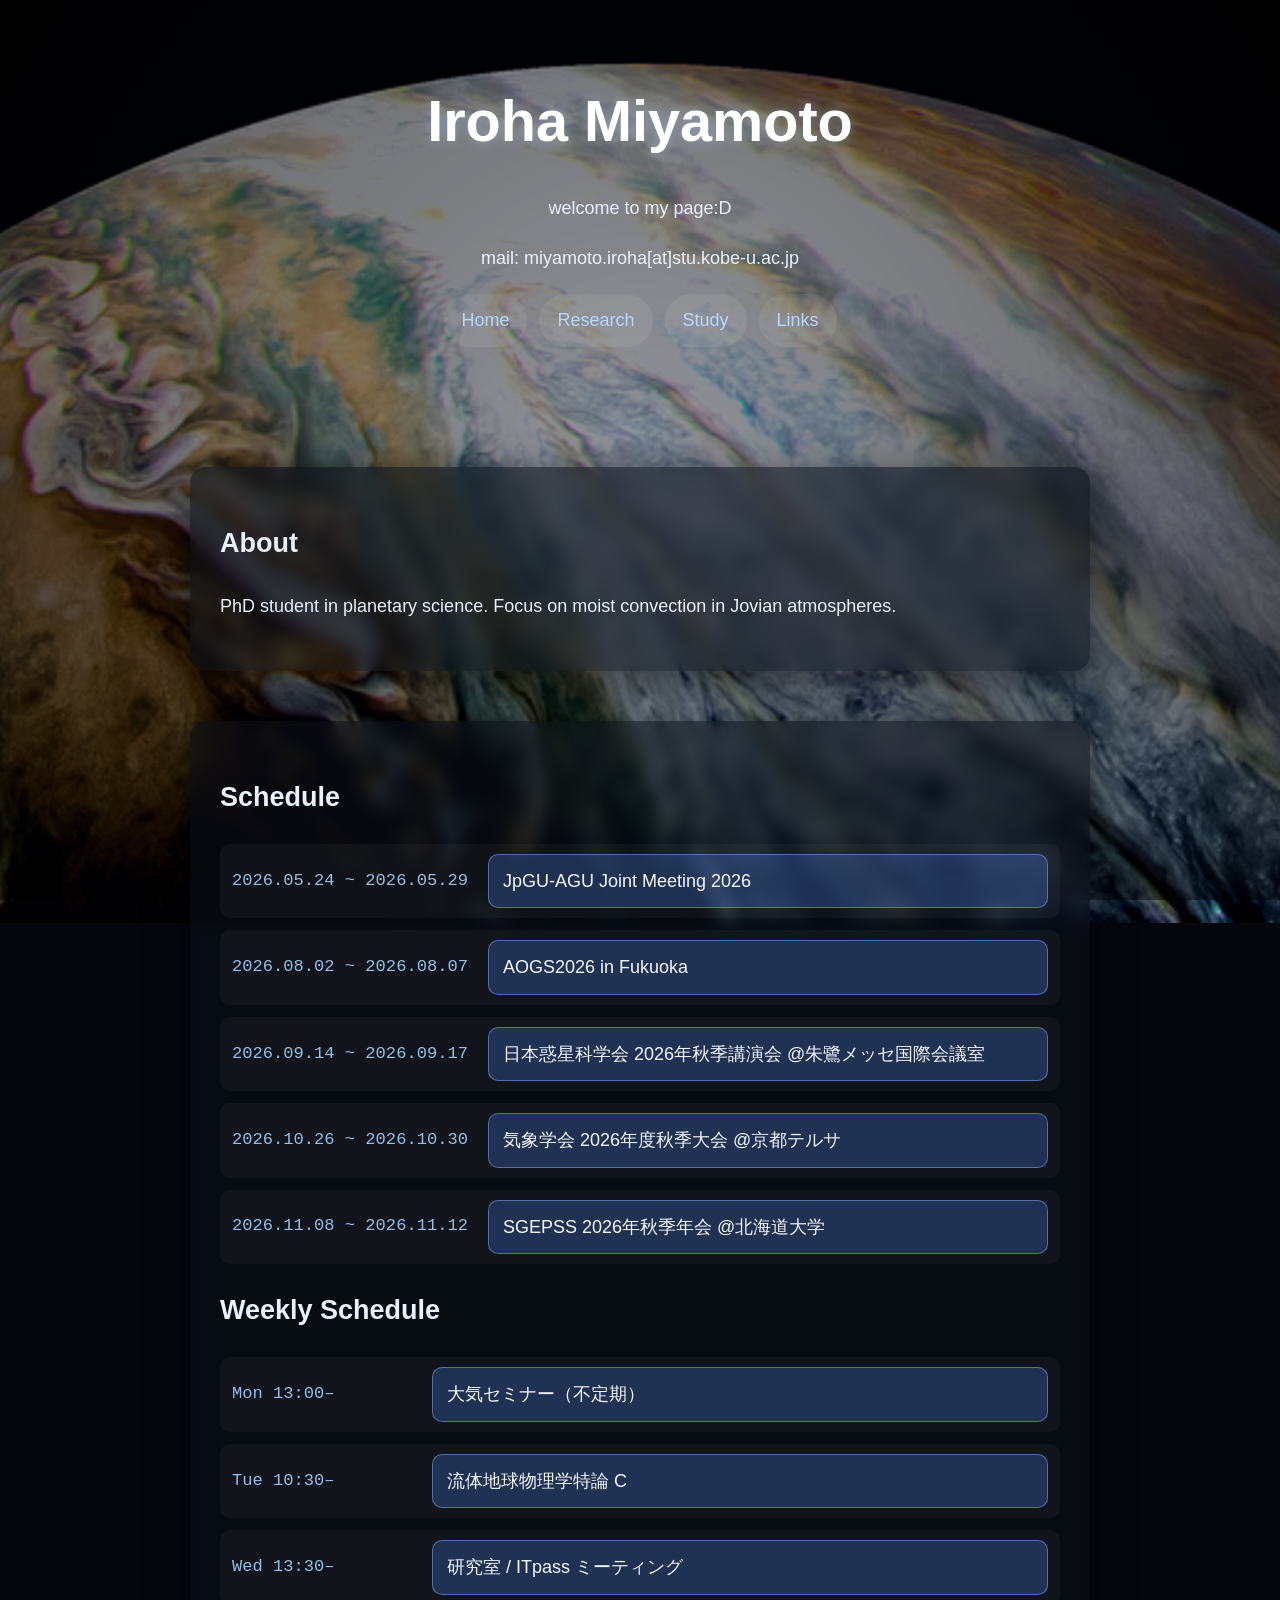
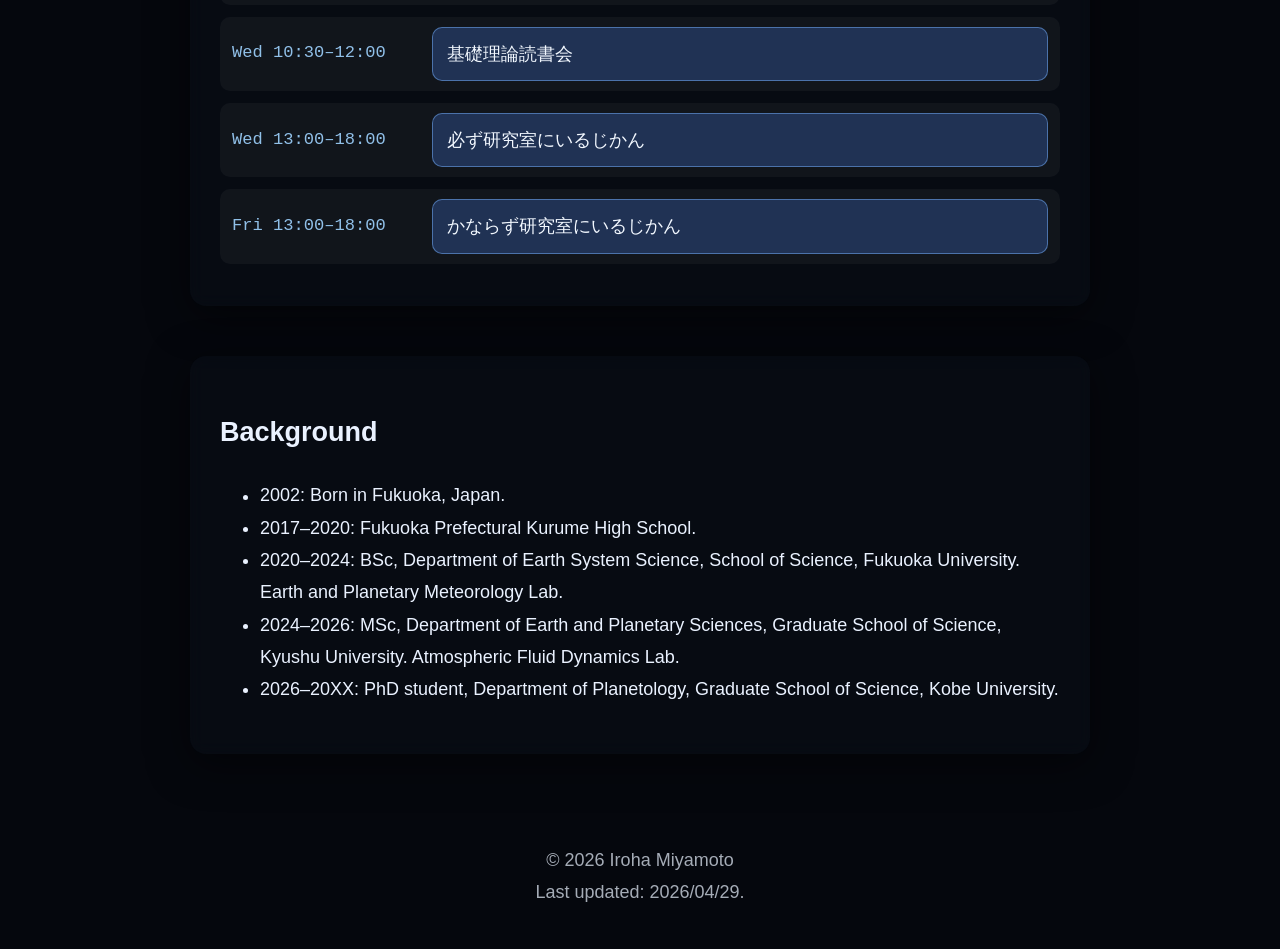
<file: index.html>
<!DOCTYPE html>
<html lang="en">
<head>
<meta charset="UTF-8">
<title>Iroha Miyamoto</title>
<link rel="stylesheet" href="style.css">
</head>

<body>

<header> 
  <h1>Iroha Miyamoto</h1>
  <p>welcome to my page:D</p>
  <p>mail: miyamoto.iroha[at]stu.kobe-u.ac.jp</p>

  <nav>
    <a href="index.html">Home</a>
    <a href="research.html">Research</a>
    <a href="study.html">Study</a>
    <a href="links.html">Links</a>
  </nav>
</header>

<section id="about">
  <h2>About</h2>
  <p>
    PhD student in planetary science.  
    Focus on moist convection in Jovian atmospheres.
  </p>
</section>

<section id="schedule">
  <h2>Schedule</h2>

  <ul class="schedule-list">

    <li>
      <span class="date">2026.05.24 ~ 2026.05.29</span>
      <a href="https://www.jpgu.org/meeting_j2026/" target="_blank" class="event">
        JpGU-AGU Joint Meeting 2026
      </a>
    </li>

    <li>
      <span class="date">2026.08.02 ~ 2026.08.07</span>
      <a href="https://www.asiaoceania.org/AOGS2026/Home" target="_blank" class="event">
        AOGS2026 in Fukuoka
      </a>
    </li>

    <li>
      <span class="date">2026.09.14 ~ 2026.09.17</span>
      <a href="https://www.wakusei.jp/meetings/fallmeeting/" target="_blank" class="event">
        日本惑星科学会 2026年秋季講演会 @朱鷺メッセ国際会議室
      </a>
    </li>

    <li>
      <span class="date">2026.10.26 ~ 2026.10.30</span>
      <a href="https://www.metsoc.jp/meetings/2026a" target="_blank" class="event">
        気象学会 2026年度秋季大会 @京都テルサ
      </a>
    </li>

    <li>
      <span class="date">2026.11.08 ~ 2026.11.12</span>
      <a href="https://www.sgepss.org/meeting/index.html" target="_blank" class="event">
        SGEPSS 2026年秋季年会 @北海道大学
      </a>
    </li>

  </ul>

  <h2>Weekly Schedule</h2>

  <ul class="schedule-list">

    <li>
      <span class="date">Mon 13:00–</span>
      <a href="https://www.lab.kobe-u.ac.jp/sci-epalab/ja/site/epa_seminar/" target="_blank" class="event">
        大気セミナー（不定期）
      </a>
    </li>

    <li>
      <span class="date">Tue 10:30–</span>
      <span class="event">流体地球物理学特論 C</span>
    </li>

    <li>
      <span class="date">Wed 13:30–</span>
      <a href="https://teams.cloud.microsoft/" target="_blank" class="event">
        研究室 / ITpass ミーティング
      </a>
    </li>

    <li>
      <span class="date">Wed 10:30–12:00</span>
      <span class="event">基礎理論読書会</span>
    </li>

    <li>
      <span class="date">Wed 13:00–18:00</span>
      <span class="event">必ず研究室にいるじかん</span>
    </li>

    <li>
      <span class="date">Fri 13:00–18:00</span>
      <span class="event">かならず研究室にいるじかん</span>
    </li>

  </ul>
</section>

<section id="Background">
  <h2>Background</h2>
  <ul>
    <li>2002: Born in Fukuoka, Japan.</li>
    <li>2017–2020: Fukuoka Prefectural Kurume High School.</li>
    <li>2020–2024: BSc, Department of Earth System Science, School of Science, Fukuoka University. Earth and Planetary Meteorology Lab.</li>
    <li>2024–2026: MSc, Department of Earth and Planetary Sciences, Graduate School of Science, Kyushu University. Atmospheric Fluid Dynamics Lab.</li>
    <li>2026–20XX: PhD student, Department of Planetology, Graduate School of Science, Kobe University.</li>
  </ul>
</section>

<footer>
  © 2026 Iroha Miyamoto<br>
  Last updated: 2026/04/29.
</footer>

<script>
document.querySelectorAll(".event").forEach(btn => {
  btn.addEventListener("click", function() {
    document.querySelectorAll(".event").forEach(b => b.classList.remove("active"));
    this.classList.add("active");
  });
});
</script>

</body>
</html>
</file>
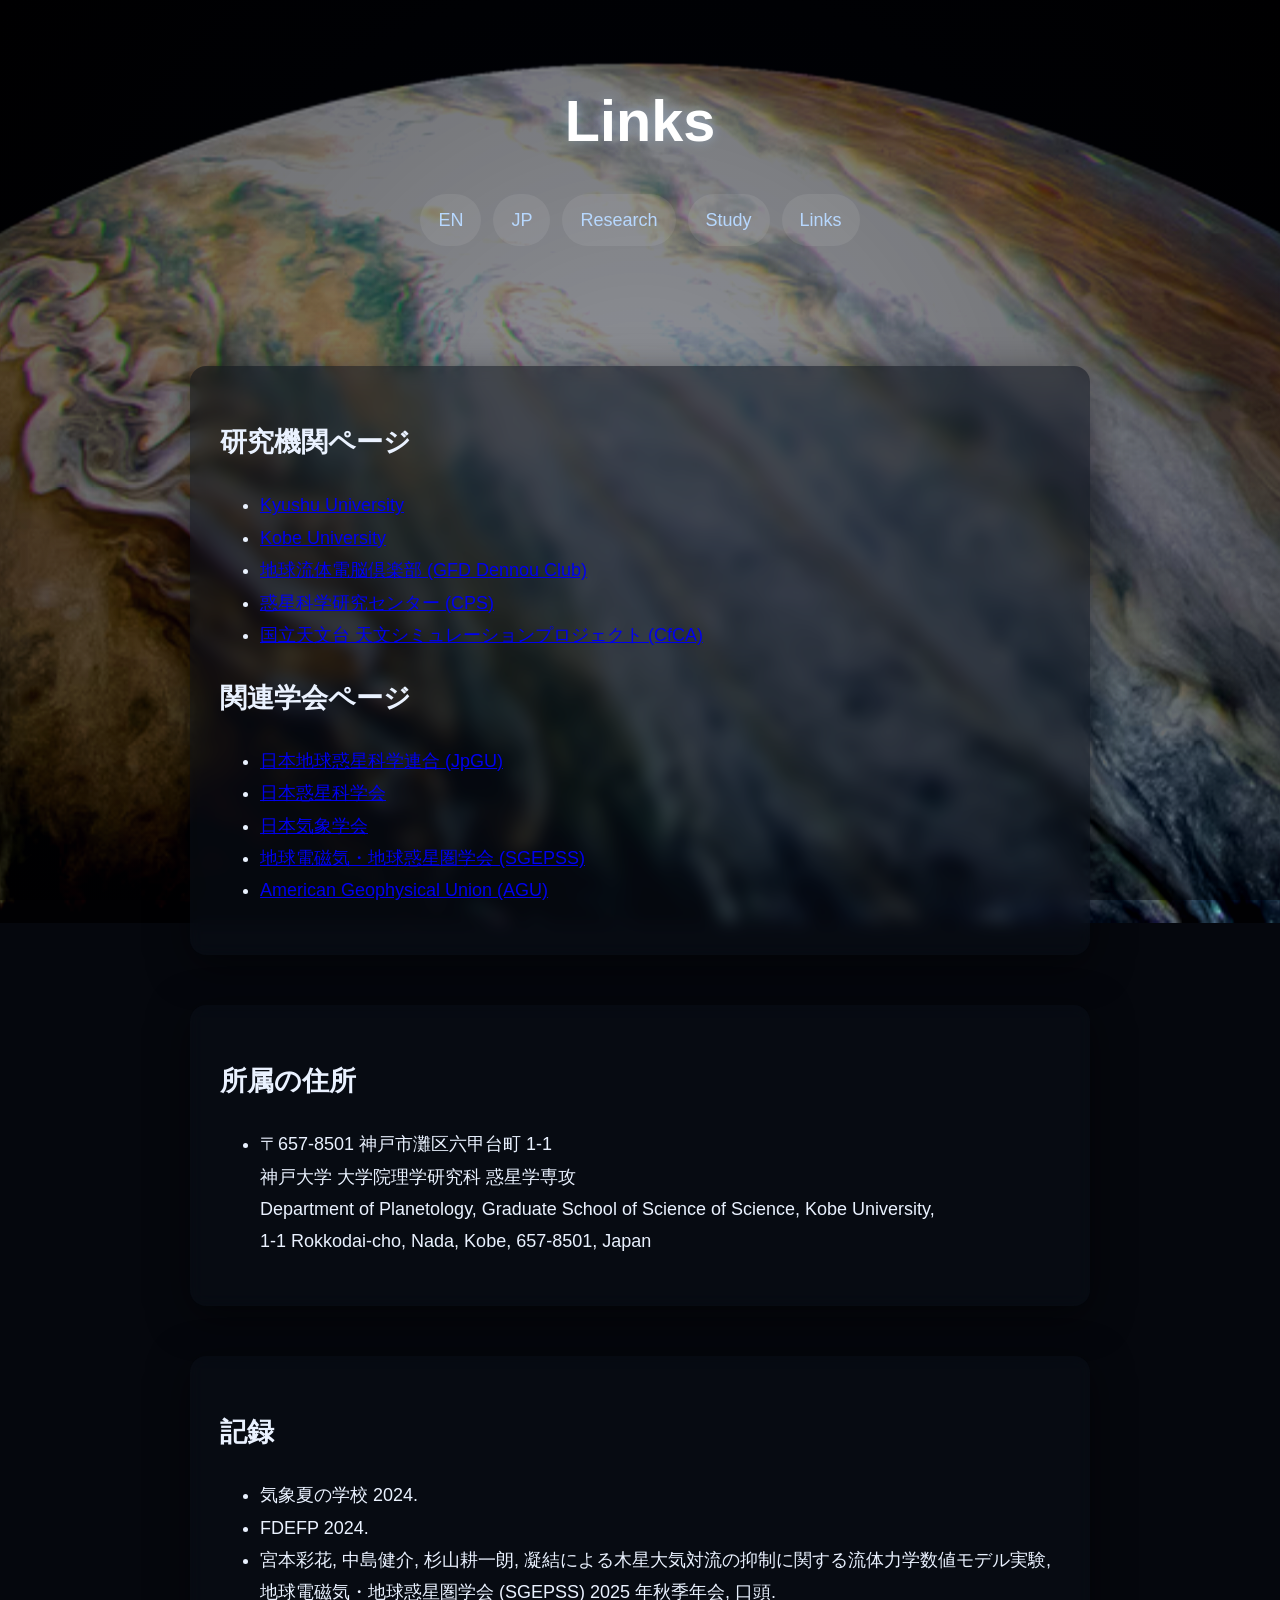
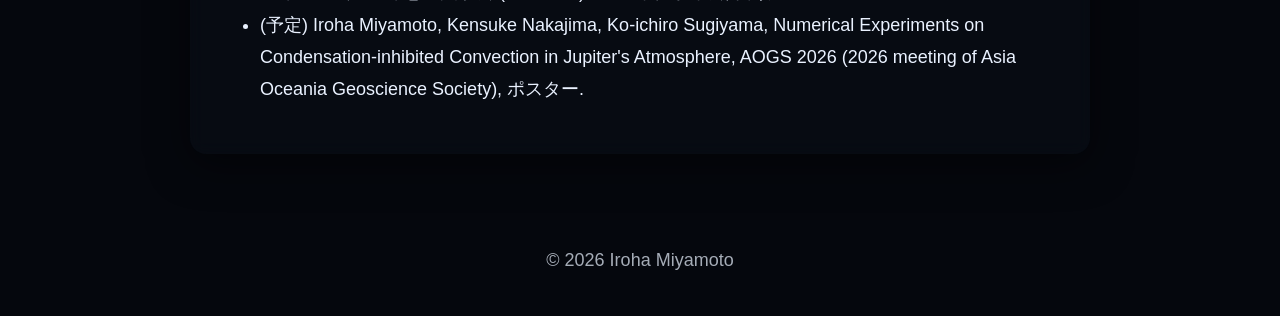
<file: links.html>
<!DOCTYPE html>
<html>
<head>
<meta charset="UTF-8">
<title>Links</title>
<link rel="stylesheet" href="style.css">
</head>

<body>

<header>
<h1>Links</h1>
<nav>
    <a href="index.html">EN</a>
    <a href="jp.html">JP</a>
    <a href="research.html">Research</a>
    <a href="study.html">Study</a>
    <a href="links.html">Links</a>
  </nav>
</header>

<section>

<h2>研究機関ページ</h2>
<ul>
<li><a href="http://fx.geo.kyushu-u.ac.jp/">Kyushu University</a></li>
<li><a href="https://www.lab.kobe-u.ac.jp/sci-epalab/ja/site/">Kobe University</a></li>
<li><a href="https://www.gfd-dennou.org/">地球流体電脳倶楽部 (GFD Dennou Club)</a></li>
<li><a href="https://www.cps-jp.org/~mosir/pub/">惑星科学研究センター (CPS)</a></li>
<li><a href="https://www.cfca.nao.ac.jp/">国立天文台 天文シミュレーションプロジェクト (CfCA)</a></li>
</ul>

<h2>関連学会ページ</h2>
<ul>
<li><a href="https://www.jpgu.org/">日本地球惑星科学連合 (JpGU) </a></li>
<li><a href="https://www.wakusei.jp/">日本惑星科学会</a></li>
<li><a href="https://www.metsoc.jp/">日本気象学会</a></li>
<li><a href="https://www.sgepss.org/">地球電磁気・地球惑星圏学会 (SGEPSS)</a></li>
<li><a href="https://www.agu.org/">American Geophysical Union (AGU)</a></li>
</ul>
</section>

<section>
<h2>所属の住所</h2>
<ul>
<li>
〒657-8501 神戸市灘区六甲台町 1-1<br>
神戸大学 大学院理学研究科 惑星学専攻<br>
Department of Planetology, Graduate School of Science of Science, Kobe University, <br>
1-1 Rokkodai-cho, Nada, Kobe, 657-8501, Japan</li> 
</ul>
</section>

<section>
<h2>記録</h2>
<ul>
<li>気象夏の学校 2024.</li>
<li>FDEFP 2024.</li>
<li>宮本彩花, 中島健介, 杉山耕一朗, 凝結による木星大気対流の抑制に関する流体力学数値モデル実験, 地球電磁気・地球惑星圏学会 (SGEPSS) 2025 年秋季年会, 口頭. </li>
<li>(予定) Iroha Miyamoto, Kensuke Nakajima, Ko-ichiro Sugiyama, Numerical Experiments on Condensation-inhibited Convection in Jupiter's Atmosphere, AOGS 2026 (2026 meeting of Asia Oceania Geoscience Society), ポスター.</li>
</ul>
</section>

<footer>
© 2026 Iroha Miyamoto
</footer>

</body>
</html>
</file>
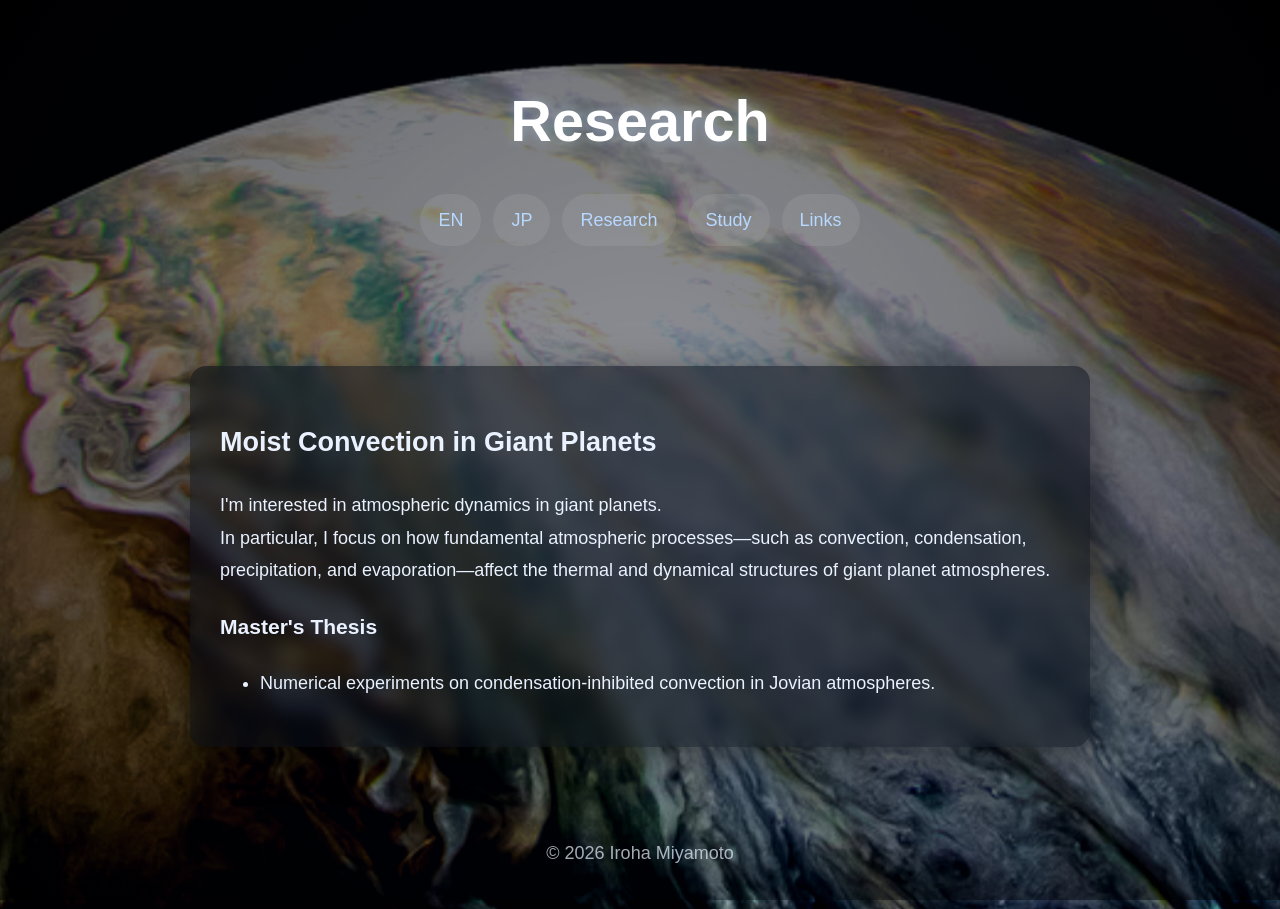
<file: research.html>
<!DOCTYPE html>
<html>
<head>
<meta charset="UTF-8">
<title>Research</title>
<link rel="stylesheet" href="style.css">
</head>

<body>

<header>
<h1>Research</h1>
    <nav>
    <a href="index.html">EN</a>
    <a href="jp.html">JP</a>
    <a href="research.html">Research</a>
    <a href="study.html">Study</a>
    <a href="links.html">Links</a>
    </nav>
</header>

<section>
<h2>Moist Convection in Giant Planets</h2>
<p>
    I'm interested in atmospheric dynamics in giant planets. <br>
    In particular, I focus on how fundamental atmospheric processes—such as convection, 
    condensation, precipitation, and evaporation—affect the thermal and dynamical structures 
    of giant planet atmospheres.
</p>

<h3>Master's Thesis</h3>
  <ul>
    <li>
      Numerical experiments on condensation-inhibited convection in Jovian atmospheres.
    </li>
  </ul>
</section>    

<footer>
© 2026 Iroha Miyamoto
</footer>

</body>
</html>
</file>
<file: style.css>
* {
  box-sizing: border-box;
}

body {
  margin: 0;
  font-family: "Arial", sans-serif;
  font-size: 18px;
  line-height: 1.8;
  color: #eaf2ff;

  background: #05070d;
  overflow-x: hidden;
}

/* 🪐 木星背景 */
body::before {
  content: "";
  position: fixed;
  inset: 0;
  z-index: -3;

  background-image: url("./jup.jpg");
  background-size: cover;
  background-position: center;

  filter: brightness(1.15) contrast(1.2) saturate(1.3);
  opacity: 0.75;

  transform: scale(1.05);
  animation: jupiterFloat 140s ease-in-out infinite;
}

@keyframes jupiterFloat {
  0%   { transform: scale(1.05) translate(0,0); }
  50%  { transform: scale(1.1) translate(-25px, 15px); }
  100% { transform: scale(1.05) translate(0,0); }
}

/* 🌫️ 暗幕 */
body::after {
  content: "";
  position: fixed;
  inset: 0;
  z-index: -2;

  background: radial-gradient(circle at center,
    rgba(0,10,30,0.25),
    rgba(0,0,0,0.5)
  );
}

/* 🧭 ヘッダー */
header {
  text-align: center;
  padding: 70px 20px;
}

h1 {
  font-size: 3.2em;
  margin: 0;
  color: #ffffff;
  text-shadow: 0 0 12px rgba(180,220,255,0.4);
}

/* ナビ */
nav {
  margin-top: 20px;
  display: flex;
  justify-content: center;
  gap: 12px;
  flex-wrap: wrap;
}

nav a {
  padding: 10px 18px;
  border-radius: 999px;
  background: rgba(255,255,255,0.08);
  color: #b7d8ff;
  text-decoration: none;
  transition: 0.2s;
}

nav a:hover {
  background: rgba(120,180,255,0.25);
  color: #ffffff;
}

/* 📄 セクション（中央固定） */
section {
  width: 900px;
  max-width: 95vw;
  margin: 50px auto;

  padding: 30px;

  background: rgba(10, 15, 25, 0.55);
  border-radius: 16px;

  backdrop-filter: blur(8px);
  box-shadow: 0 10px 40px rgba(0,0,0,0.5);
}

/* =========================
   🗓 スケジュール統一UI
========================= */

.schedule-list {
  list-style: none;
  padding: 0;
  margin: 0;
}

.schedule-list li {
  display: flex;
  align-items: center;
  gap: 20px;

  padding: 10px 12px;
  margin-bottom: 12px;

  background: rgba(255,255,255,0.04);
  border-radius: 10px;
}

/* 日付（左列） */
.date {
  min-width: 180px;
  font-size: 0.95em;
  color: #9fd3ff;
  font-family: monospace;
  opacity: 0.9;
}

/* =========================
   🔥 イベント（リンク/通常統一）
========================= */

.event {
  flex: 1;
  display: inline-block;

  padding: 10px 14px;
  border-radius: 10px;

  background: rgba(80,140,255,0.25);
  border: 1px solid rgba(120,180,255,0.5);

  color: #f2f8ff; /* ←超重要（青見えない問題解決） */
  text-decoration: none;

  transition: all 0.25s ease;
}

/* hover */
.event:hover {
  transform: translateY(-3px);

  background: rgba(120,180,255,0.4);
  color: #ffffff;

  box-shadow:
    0 0 12px rgba(120,180,255,0.6),
    0 0 30px rgba(80,140,255,0.3);
}

/* active */
.event:active {
  transform: scale(0.97);
  background: rgba(80,140,255,0.7);
}

/* JSで付ける選択状態 */
.event.active {
  background: rgba(120,180,255,0.9);
  color: #ffffff;
}

/* フッター */
footer {
  text-align: center;
  padding: 40px;
  opacity: 0.7;
}
</file>
